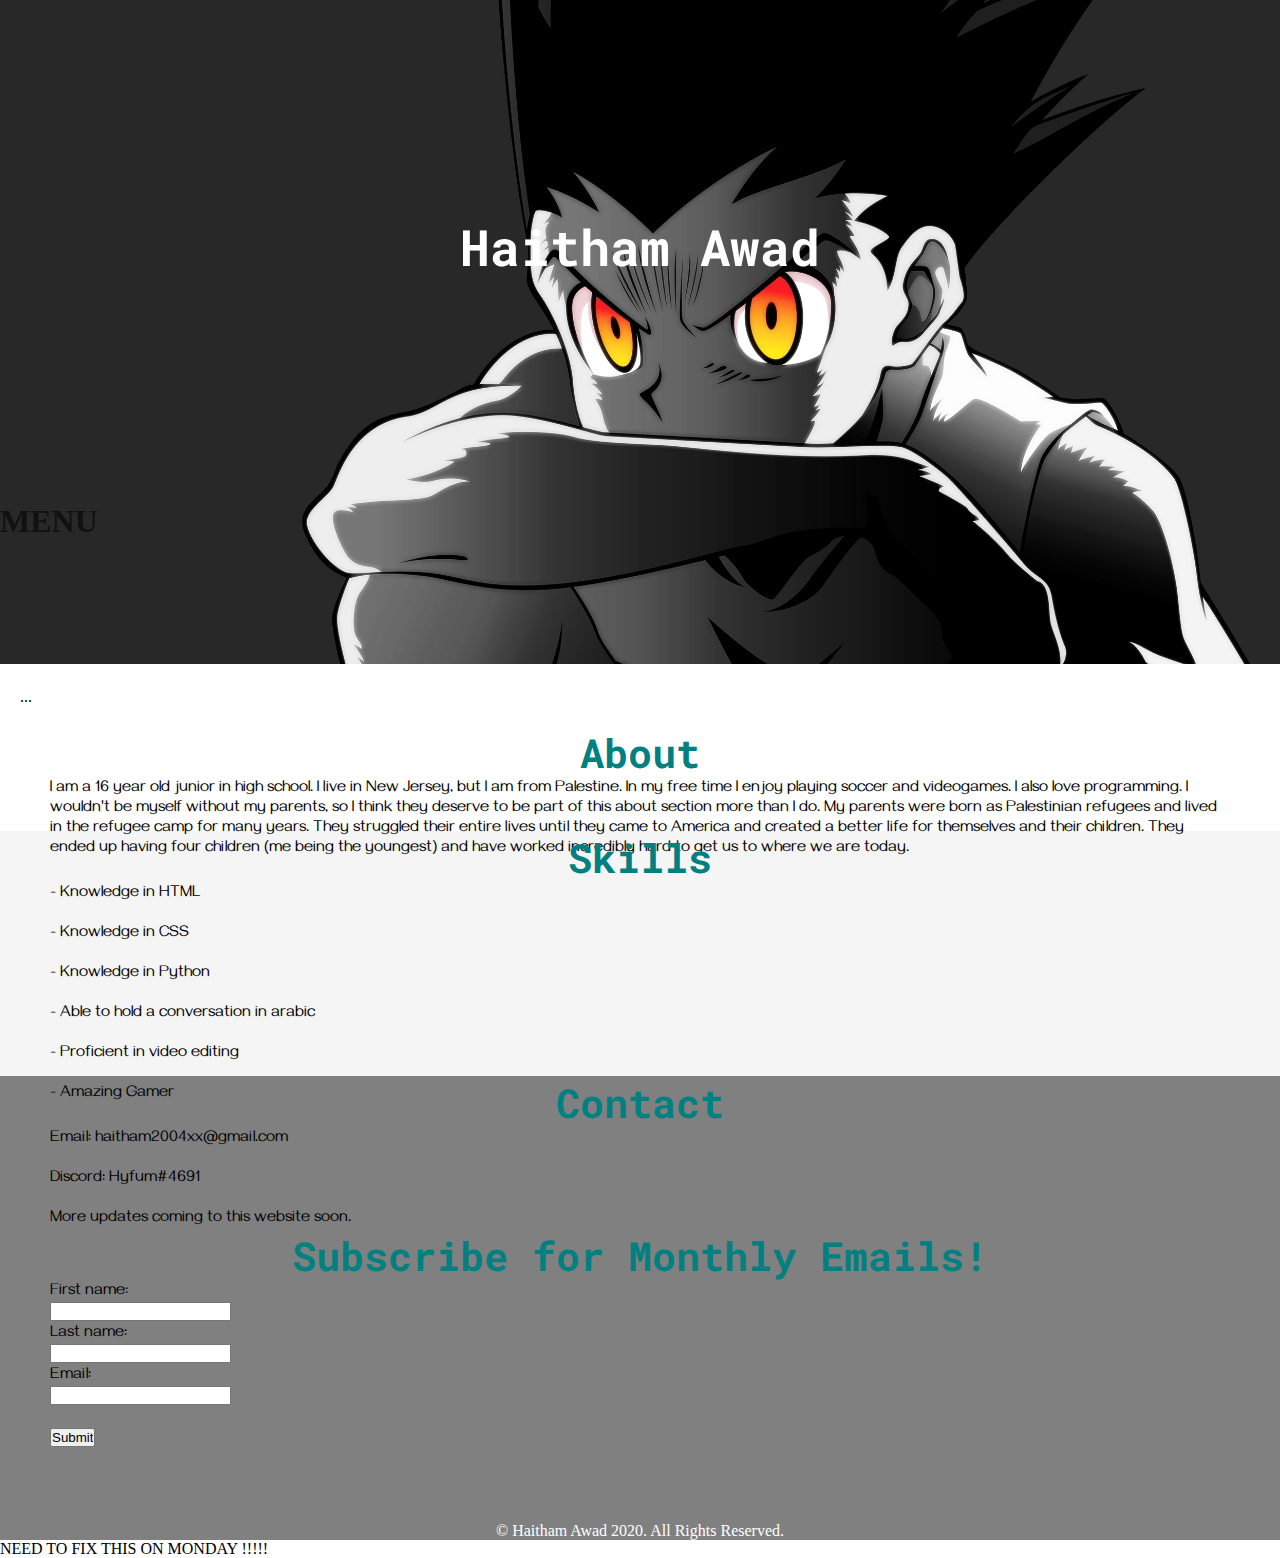
<file: index.html>
<!DOCTYPE html>
<html>
<head>
    <link rel="stylesheet" href="style.css">
    <script src="script.js"></script>
    <link href="https://fonts.googleapis.com/css2?family=Gayathri&family=Roboto+Mono:wght@200&family=Rowdies&family=Staatliches&display=swap" rel="stylesheet">
    <title>Haitham Awad</title>
</head>
<body>
    
   

    <div class="header">
    <img src="gonbackground4.jpg" id="headerPic">
    <b id="name">Haitham Awad</b>
    </div>

    <div id="mySidenav" class="sidenav">
        <a href="javascript:void(0)" class="closebtn" onclick="closeNav()">&times;</a>
        <a href="#about">About</a>
        <a href="#skills">Skills</a>
        <a href="projects.html">Projects</a>
        <a href="#contact">Contact</a>
        <a href="index.html">Home Page</a>
      </div>
      
      <!-- Use any element to open the sidenav -->
      
      
      <!-- Add all page content inside this div if you want the side nav to push page content to the right (not used if you only want the sidenav to sit on top of the page -->
      <div id="main">
        ...
      </div>

    <div class="about" id="about">
    <h1 class= "headers">About</h1>
    <p class="text">I am a 16 year old junior in high school. I live in New Jersey, but I am from Palestine. In my free time I enjoy playing soccer and videogames. I also love programming. I wouldn't be myself without my parents, so I think they deserve to be part of this about section more than I do. My parents were born as Palestinian refugees and lived in the refugee camp for many years. They struggled their entire lives until they came to America and created a better life for themselves and their children. They ended up having four children (me being the youngest) and have worked incredibly hard to get us to where we are today. </p>
    </div>

   



    <div class="skills" id="skills">
    <h1 class="headers">Skills</h1>
    <p class="text">- Knowledge in HTML <br><br>- Knowledge in CSS<br><br>- Knowledge in Python<br><br>- Able to hold a conversation in arabic<br><br>- Proficient in video editing<br><br>- Amazing Gamer</p>
    </div>

    
    <div class="contact" id="contact">
    <h1 class="headers">Contact</h1>
    <p class="text">Email: haitham2004xx@gmail.com<br><br>Discord: Hyfum#4691<br><br> More updates coming to this website soon.</p>
    <h1 class="headers">Subscribe for Monthly Emails!</h1>
    <form class="text">
        <label for="fname">First name:</label><br>
        <input type="text" id="fname" name="fname"><br>
        <label for="lname">Last name:</label><br>
        <input type="text" id="lname" name="lname"><br>
        <label for="email">Email:</label><br>
        <input type="text" id="email" name="email"><br><br>
        <input type="submit" value="Submit">
    </form>
    <p id="tradeMark"><br><br><br><br>© Haitham Awad 2020. All Rights Reserved.</p>
    </div>

    <div class="open">
        <h1 onclick="openNav()">MENU</h1>
    </div>
    <div>
        <p id="bottom">NEED TO FIX THIS ON MONDAY !!!!!</p>    
    </div>
</body>
</html>
</file>
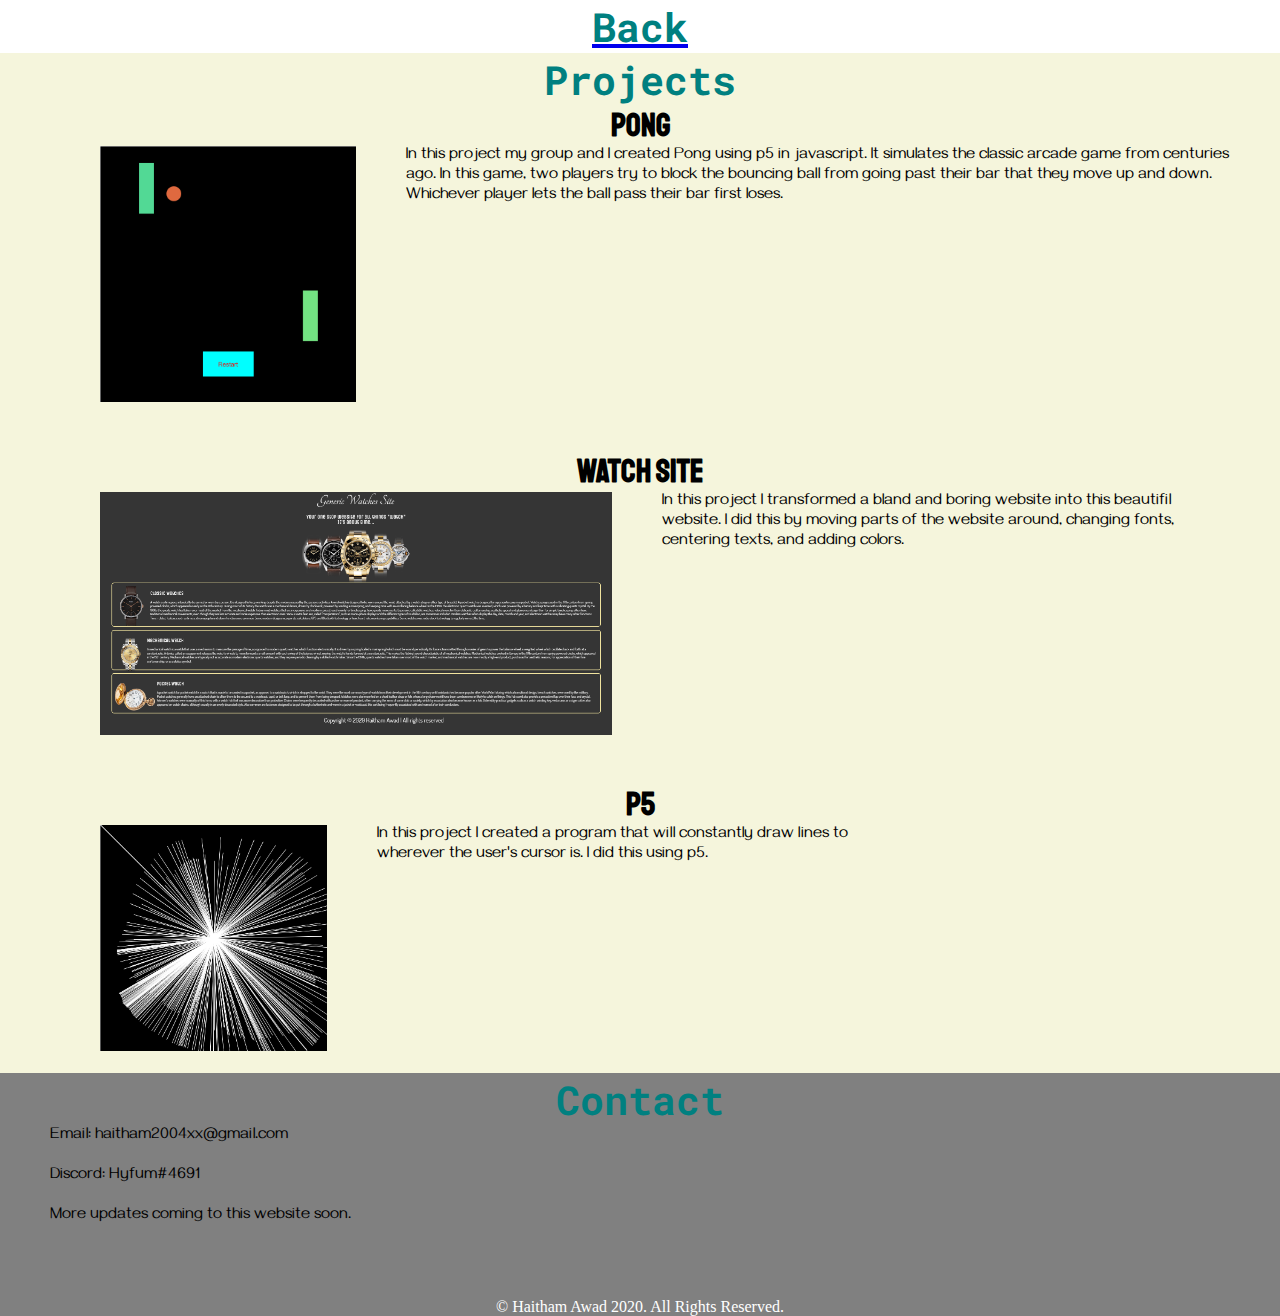
<file: projects.html>
<!DOCTYPE html>
<html>
<head>
    <link rel="stylesheet" href="style.css">
    <link href="https://fonts.googleapis.com/css2?family=Gayathri&family=Roboto+Mono:wght@200&family=Rowdies&family=Staatliches&display=swap" rel="stylesheet">
    <title>Haitham Awad</title>
</head>
<body>
    
    
    <a href = "index.html"><h1 class = "headers"> Back</h1></a>
      




    <div class = "projects">
    <h1 class = "headers">Projects</h1>
    <h2 class = "projectHeaders">Pong</h2>
    <div id = "project">
    <img src ="pong.png" id = "pongPic">
    <p class = "text" id = "pongText">In this project my group and I created Pong using p5 in javascript. It simulates the classic arcade game from centuries ago. In this game, two players try to block the bouncing ball from going past their bar that they move up and down. Whichever player lets the ball pass their bar first loses.</p>
    </div>
    <h2 class = "projectHeaders">Watch Site</h2>
    <div id = "project">
    <img src = "watchSite.png" id = "watchPic">
    <p class = "text" id = "watchText">In this project I transformed a bland and boring website into this beautifil website. I did this by moving parts of the website around, changing fonts, centering texts, and adding colors.</p>
    </div>
    <h2 class = "projectHeaders">P5</h2>
    <div id = "project">
    <img src = "p5.png" id = "p5Pic">
    <p class = "text" id = "p5Text">In this project I created a program that will constantly draw lines to wherever the user's cursor is. I did this using p5.</p>
    </div>
    </div>

    
    <div class = "contact">
    <h1 class = "headers">Contact</h1>
    <p class = "text">Email: haitham2004xx@gmail.com<br><br>Discord: Hyfum#4691<br><br> More updates coming to this website soon.</p>
    <p id = "tradeMark"><br><br><br><br>© Haitham Awad 2020. All Rights Reserved.</p>
    </div>

    
</body>
</html>
</file>
<file: style.css>
*{margin: 0px;
    padding: 0px;}
#headerPic{
    
    width: 100%;
    height: 100%;
    top: 0;
    left: 0;
    margin: 0;
    padding: 0;
    /* background-image: url('img/IMAG0360.jpg');
    background-size:100% 100%;
    background-repeat: no-repeat;
     */
}


.header{
    position: relative;
    text-align: center;
    color: white;
    
}

#name{
    position: absolute;
    top: 37%;
    left: 50%;
    transform: translate(-50%, -50%);
    font-size: 50px;
    font-family: 'Roboto Mono', monospace;
}

.text{
    font-family: 'Gayathri', sans-serif;
    margin-left: 50px;
    margin-right: 50px;
}

.headers{
    font-family: 'Roboto Mono', monospace;
    color: teal;
    text-align: center;
    font-size: 40px;
}

.projects{
    background-color: beige;
}

.skills{
    background-color: whitesmoke;
    margin-top: -28px;
}
.contact{
    background-color: gray;
    margin-top: -28px;
}

#project{
    display: inline-block;
}
#pongPic{
    width: 20%;
    height: 20%;
    margin-left: 100px;
    margin-right: 50px;
    margin-bottom: 50px;
    float: left;
}

#pongText{
    
}

#watchPic{
    width:40%;
    height: 40%;
    margin-left: 100px;
    margin-right: 50px;
    margin-bottom: 50px;
    float: left;
}

#tradeMark{
    text-align: center;
    color: white;
}
#watchText{

}

#p5Pic{
    width:25%;
    height: 25%;
    margin-left: 100px;
    margin-right: 50px;
    margin-bottom: 50px;
    float: left;
}

.projectHeaders{
    text-align: center;
    font-family: 'Staatliches', cursive;
    font-size: xx-large;
}

/* The side navigation menu */
.sidenav {
    height: 100%; /* 100% Full-height */
    width: 0; /* 0 width - change this with JavaScript */
    position: fixed; /* Stay in place */
    z-index: 1; /* Stay on top */
    top: 0; /* Stay at the top */
    left: 0;
    background-color: #111; /* Black*/
    overflow-x: hidden; /* Disable horizontal scroll */
    padding-top: 60px; /* Place content 60px from the top */
    transition: 0.5s; /* 0.5 second transition effect to slide in the sidenav */
  }
  

  .sidenav a {
    padding: 8px 8px 8px 32px;
    text-decoration: none;
    font-size: 25px;
    color: #818181;
    display: block;
    transition: 0.3s;
  }
  
  .sidenav a:hover {
    color: #f1f1f1;
  }
 
  .sidenav .closebtn {
    position: absolute;
    top: 0;
    right: 25px;
    font-size: 36px;
    margin-left: 50px;
  }
 
  #main {
    transition: margin-left .5s;
    padding: 20px;
  }
  
   @media screen and (max-height: 450px) {
    .sidenav {padding-top: 15px;}
    .sidenav a {font-size: 18px;}
  }

html{
    scroll-behavior: smooth;
}

.open{
    bottom: 40%;
       left: 0;
       position: fixed;
       z-index: 3000;
       color: #111;
}
</file>
